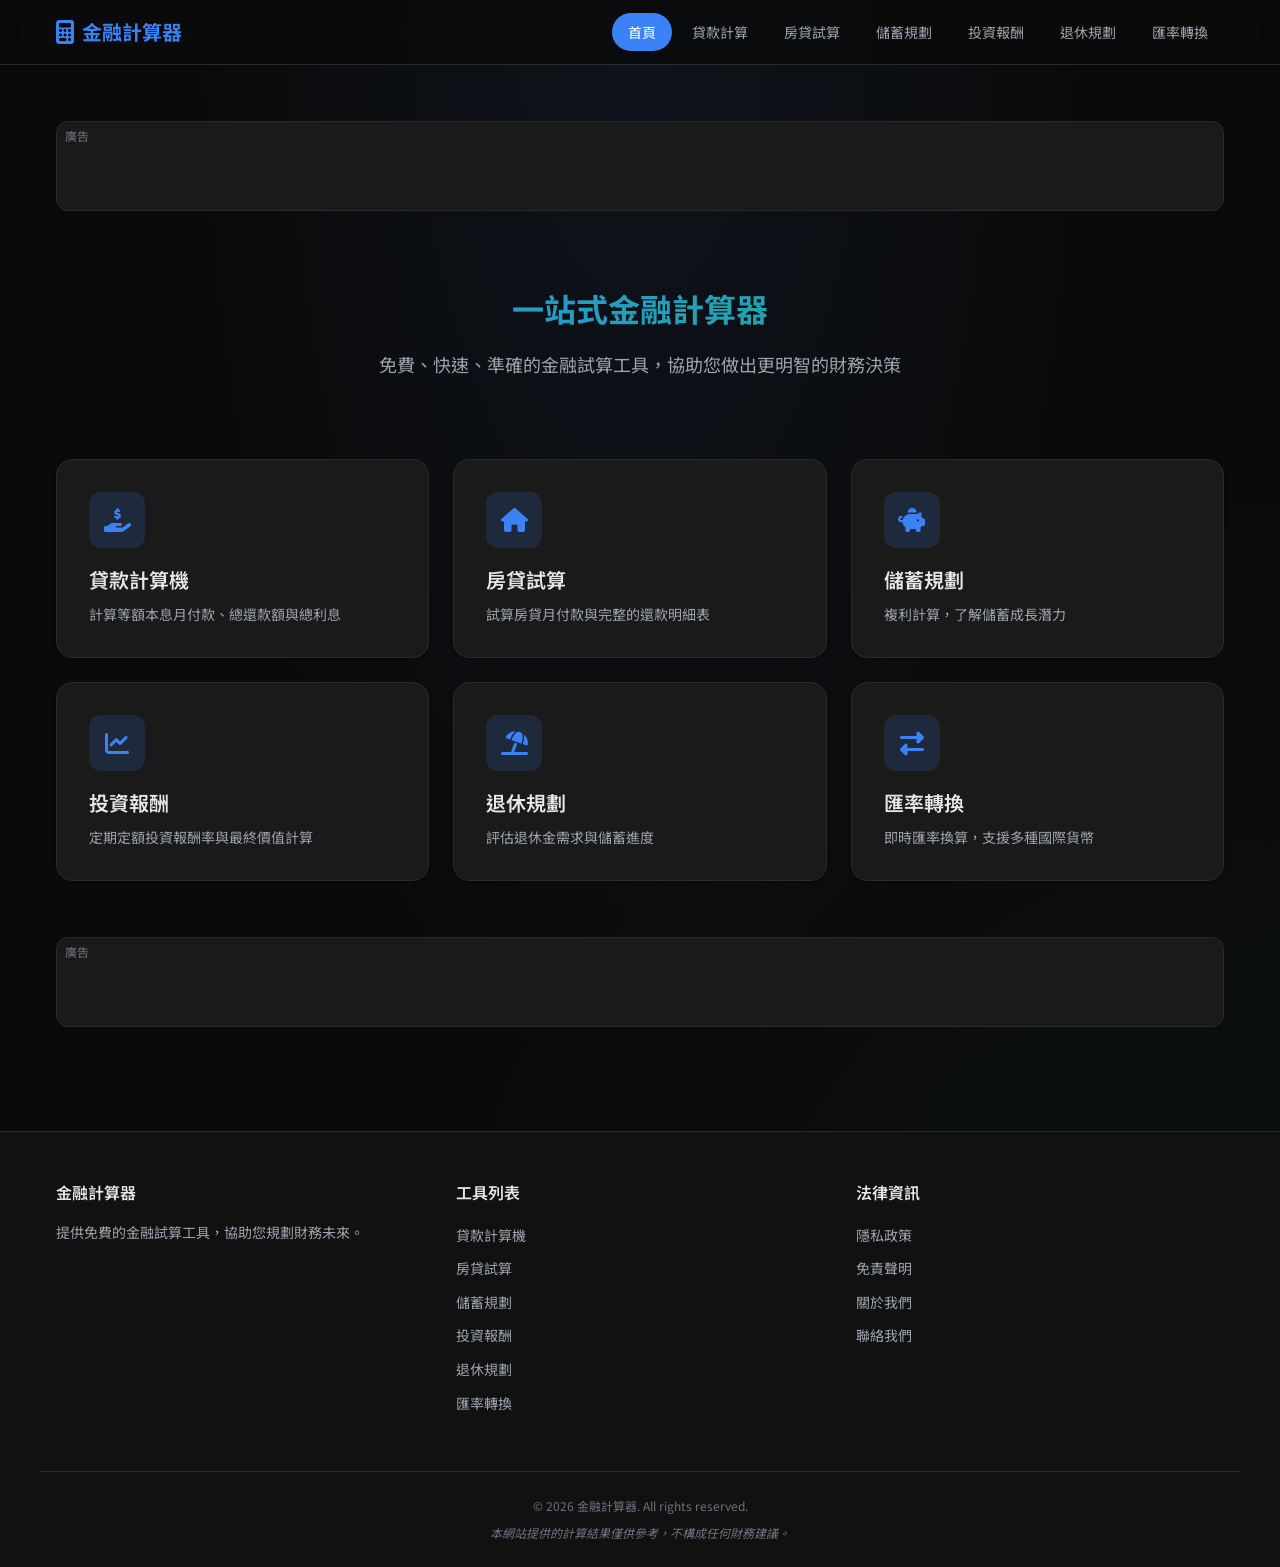
<file: index.html>
<!DOCTYPE html>
<html lang="zh-TW">
<head>
  <meta charset="UTF-8">
  <meta name="viewport" content="width=device-width, initial-scale=1.0">
  <meta name="description" content="一站式金融計算器 — 提供貸款計算、房貸試算、儲蓄規劃、投資報酬、退休規劃與匯率轉換等免費金融試算工具。">
  <meta name="keywords" content="金融計算器, 貸款計算, 房貸試算, 儲蓄計算, 投資報酬, 退休規劃, 匯率轉換">
  <meta property="og:title" content="金融計算器 — 一站式免費金融試算工具">
  <meta property="og:description" content="提供貸款計算、房貸試算、儲蓄規劃、投資報酬、退休規劃與匯率轉換等免費金融試算工具。">
  <meta property="og:type" content="website">
  <meta property="og:url" content="https://你的網域">
  <meta property="og:locale" content="zh_TW">
  <title>金融計算器 — 一站式免費金融試算工具</title>

  <link rel="preconnect" href="https://fonts.googleapis.com">
  <link rel="preconnect" href="https://fonts.gstatic.com" crossorigin>
  <script async src="https://pagead2.googlesyndication.com/pagead/js/adsbygoogle.js?client=ca-pub-1464276579658775" crossorigin="anonymous"></script>
  <link href="https://fonts.googleapis.com/css2?family=Noto+Sans+TC:wght@400;500;700&display=swap" rel="stylesheet">
  <link rel="stylesheet" href="https://cdnjs.cloudflare.com/ajax/libs/font-awesome/6.5.1/css/all.min.css">
  <link rel="stylesheet" href="/assets/css/style.css">
  <link rel="icon" href="/assets/images/favicon.ico" type="image/x-icon">
  <script type="application/ld+json">
  {
    "@context": "https://schema.org",
    "@graph": [
      {
        "@type": "WebSite",
        "name": "金融計算器",
        "url": "https://paliquant.com"
      },
      {
        "@type": "BreadcrumbList",
        "itemListElement": [
          { "@type": "ListItem", "position": 1, "name": "首頁", "item": "https://paliquant.com" }
        ]
      }
    ]
  }
  </script>
</head>
<body>
  <header class="header">
    <nav class="nav">
      <div class="nav__brand">
        <a href="/" class="nav__logo">
          <i class="fas fa-calculator"></i>
          <span>金融計算器</span>
        </a>
      </div>
      <button class="nav__toggle" aria-label="選單">
        <i class="fas fa-bars"></i>
      </button>
      <ul class="nav__menu">
        <li class="nav__item"><a href="/" class="nav__link nav__link--active">首頁</a></li>
        <li class="nav__item"><a href="/calculators/loan.html" class="nav__link">貸款計算</a></li>
        <li class="nav__item"><a href="/calculators/mortgage.html" class="nav__link">房貸試算</a></li>
        <li class="nav__item"><a href="/calculators/savings.html" class="nav__link">儲蓄規劃</a></li>
        <li class="nav__item"><a href="/calculators/investment.html" class="nav__link">投資報酬</a></li>
        <li class="nav__item"><a href="/calculators/retirement.html" class="nav__link">退休規劃</a></li>
        <li class="nav__item"><a href="/calculators/currency.html" class="nav__link">匯率轉換</a></li>
      </ul>
    </nav>
  </header>

  <main class="main">
    <div class="ad-container ad-top">
      <!-- AdSense 審核通過後在此放置廣告程式碼 -->
    </div>

    <section class="hero">
      <h1 class="hero__title">一站式金融計算器</h1>
      <p class="hero__subtitle">免費、快速、準確的金融試算工具，協助您做出更明智的財務決策</p>
    </section>

    <section class="calculator-grid">
      <a href="/calculators/loan.html" class="calculator-card">
        <div class="calculator-card__icon">
          <i class="fas fa-hand-holding-usd"></i>
        </div>
        <h2 class="calculator-card__title">貸款計算機</h2>
        <p class="calculator-card__desc">計算等額本息月付款、總還款額與總利息</p>
      </a>

      <a href="/calculators/mortgage.html" class="calculator-card">
        <div class="calculator-card__icon">
          <i class="fas fa-home"></i>
        </div>
        <h2 class="calculator-card__title">房貸試算</h2>
        <p class="calculator-card__desc">試算房貸月付款與完整的還款明細表</p>
      </a>

      <a href="/calculators/savings.html" class="calculator-card">
        <div class="calculator-card__icon">
          <i class="fas fa-piggy-bank"></i>
        </div>
        <h2 class="calculator-card__title">儲蓄規劃</h2>
        <p class="calculator-card__desc">複利計算，了解儲蓄成長潛力</p>
      </a>

      <a href="/calculators/investment.html" class="calculator-card">
        <div class="calculator-card__icon">
          <i class="fas fa-chart-line"></i>
        </div>
        <h2 class="calculator-card__title">投資報酬</h2>
        <p class="calculator-card__desc">定期定額投資報酬率與最終價值計算</p>
      </a>

      <a href="/calculators/retirement.html" class="calculator-card">
        <div class="calculator-card__icon">
          <i class="fas fa-umbrella-beach"></i>
        </div>
        <h2 class="calculator-card__title">退休規劃</h2>
        <p class="calculator-card__desc">評估退休金需求與儲蓄進度</p>
      </a>

      <a href="/calculators/currency.html" class="calculator-card">
        <div class="calculator-card__icon">
          <i class="fas fa-exchange-alt"></i>
        </div>
        <h2 class="calculator-card__title">匯率轉換</h2>
        <p class="calculator-card__desc">即時匯率換算，支援多種國際貨幣</p>
      </a>
    </section>

    <div class="ad-container ad-bottom">
      <!-- AdSense 審核通過後在此放置廣告程式碼 -->
    </div>
  </main>

  <footer class="footer">
    <div class="footer__content">
      <div class="footer__section">
        <h3 class="footer__heading">金融計算器</h3>
        <p class="footer__text">提供免費的金融試算工具，協助您規劃財務未來。</p>
      </div>
      <div class="footer__section">
        <h3 class="footer__heading">工具列表</h3>
        <ul class="footer__links">
          <li><a href="/calculators/loan.html">貸款計算機</a></li>
          <li><a href="/calculators/mortgage.html">房貸試算</a></li>
          <li><a href="/calculators/savings.html">儲蓄規劃</a></li>
          <li><a href="/calculators/investment.html">投資報酬</a></li>
          <li><a href="/calculators/retirement.html">退休規劃</a></li>
          <li><a href="/calculators/currency.html">匯率轉換</a></li>
        </ul>
      </div>
      <div class="footer__section">
        <h3 class="footer__heading">法律資訊</h3>
        <ul class="footer__links">
          <li><a href="/privacy.html">隱私政策</a></li>
          <li><a href="/disclaimer.html">免責聲明</a></li>
          <li><a href="/about.html">關於我們</a></li>
          <li><a href="/contact.html">聯絡我們</a></li>
        </ul>
      </div>
    </div>
    <div class="footer__bottom">
      <p>&copy; 2025 金融計算器. All rights reserved.</p>
      <p class="footer__disclaimer">本網站提供的計算結果僅供參考，不構成任何財務建議。</p>
    </div>
  </footer>

  <script src="/assets/js/utils.js"></script>
  <script src="/assets/js/main.js"></script>
</body>
</html>
</file>
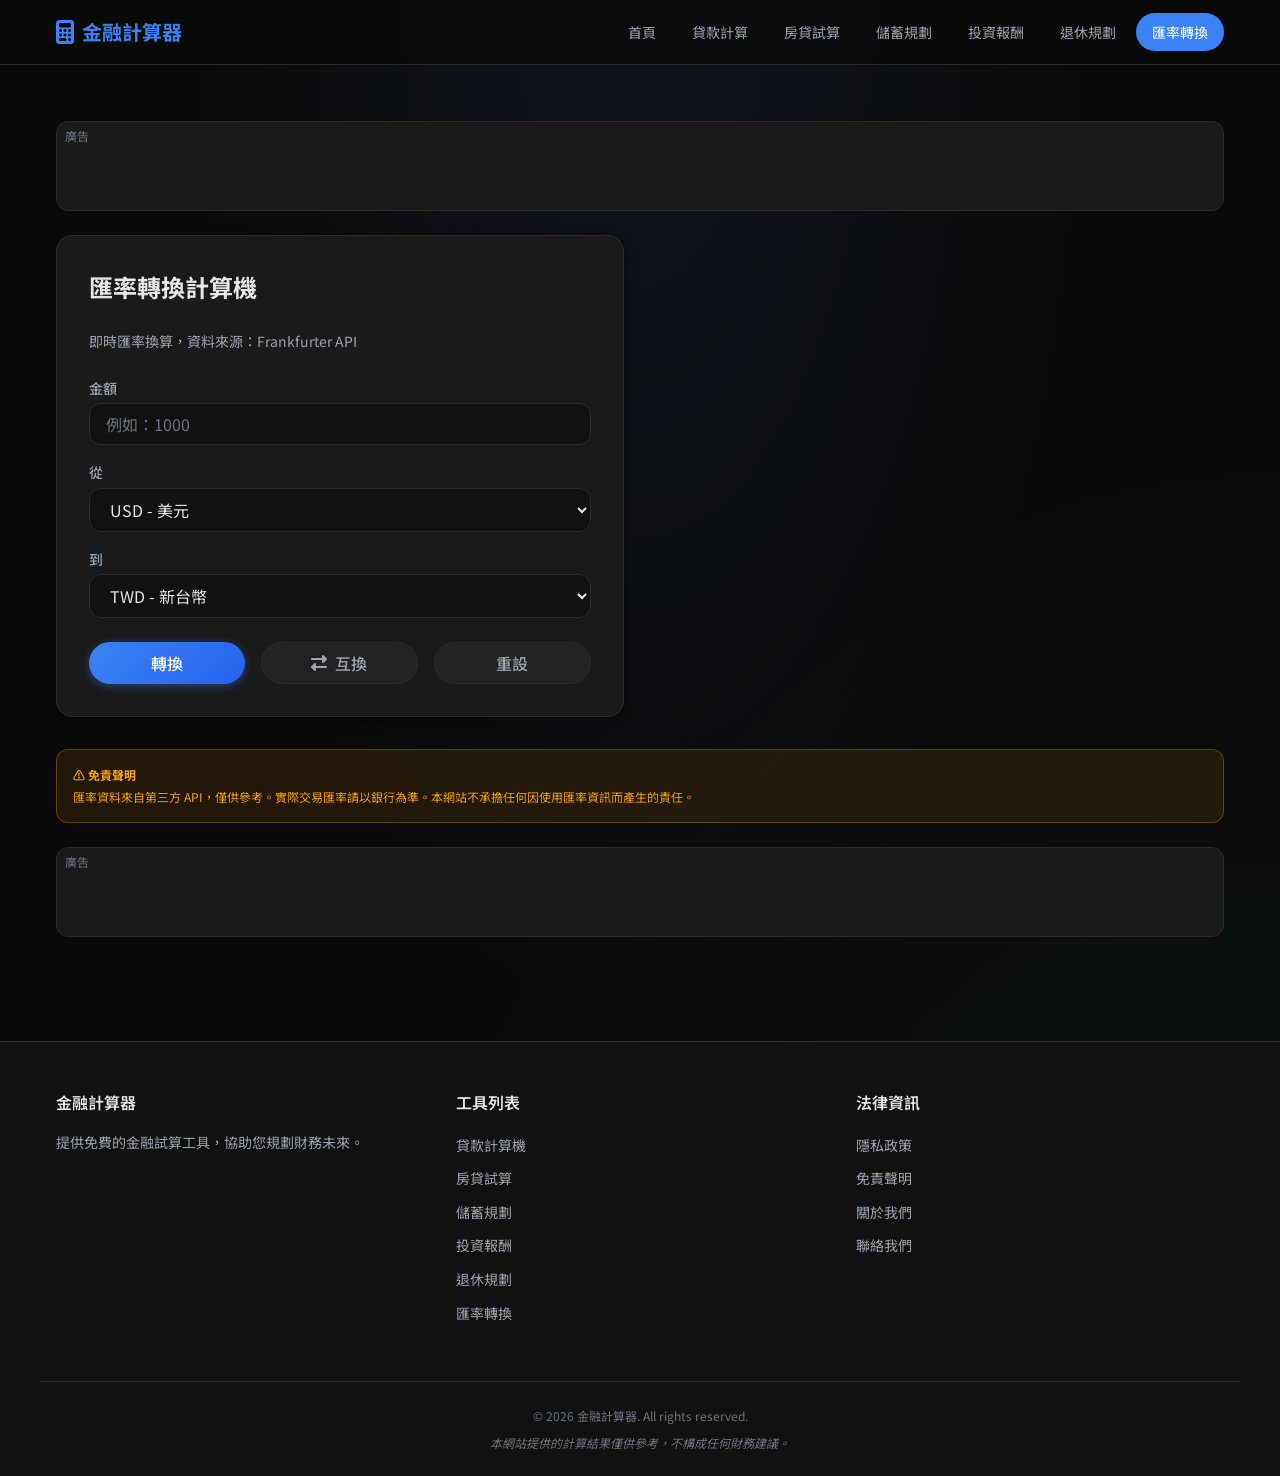
<file: calculators/currency.html>
<!DOCTYPE html>
<html lang="zh-TW">
<head>
  <meta charset="UTF-8">
  <meta name="viewport" content="width=device-width, initial-scale=1.0">
  <meta name="description" content="匯率轉換計算機 — 即時匯率換算，支援多種國際貨幣。免費線上匯率轉換工具。">
  <meta property="og:title" content="匯率轉換計算機 — 金融計算器">
  <meta property="og:description" content="即時匯率換算，支援多種國際貨幣。">
  <meta property="og:type" content="website">
  <title>匯率轉換 — 金融計算器</title>
  <link rel="preconnect" href="https://fonts.googleapis.com">
  <link rel="preconnect" href="https://fonts.gstatic.com" crossorigin>
  <script async src="https://pagead2.googlesyndication.com/pagead/js/adsbygoogle.js?client=ca-pub-1464276579658775" crossorigin="anonymous"></script>
  <link href="https://fonts.googleapis.com/css2?family=Noto+Sans+TC:wght@400;500;700&display=swap" rel="stylesheet">
  <link rel="stylesheet" href="https://cdnjs.cloudflare.com/ajax/libs/font-awesome/6.5.1/css/all.min.css">
  <link rel="stylesheet" href="/assets/css/style.css">
  <link rel="icon" href="/assets/images/favicon.ico" type="image/x-icon">
  <script type="application/ld+json">
  {
    "@context": "https://schema.org",
    "@type": "BreadcrumbList",
    "itemListElement": [
      { "@type": "ListItem", "position": 1, "name": "首頁", "item": "https://paliquant.com" },
      { "@type": "ListItem", "position": 2, "name": "匯率轉換", "item": "https://paliquant.com/calculators/currency.html" }
    ]
  }
  </script>
</head>
<body>
  <header class="header">
    <nav class="nav">
      <div class="nav__brand">
        <a href="/" class="nav__logo">
          <i class="fas fa-calculator"></i>
          <span>金融計算器</span>
        </a>
      </div>
      <button class="nav__toggle" aria-label="選單">
        <i class="fas fa-bars"></i>
      </button>
      <ul class="nav__menu">
        <li class="nav__item"><a href="/" class="nav__link">首頁</a></li>
        <li class="nav__item"><a href="/calculators/loan.html" class="nav__link">貸款計算</a></li>
        <li class="nav__item"><a href="/calculators/mortgage.html" class="nav__link">房貸試算</a></li>
        <li class="nav__item"><a href="/calculators/savings.html" class="nav__link">儲蓄規劃</a></li>
        <li class="nav__item"><a href="/calculators/investment.html" class="nav__link">投資報酬</a></li>
        <li class="nav__item"><a href="/calculators/retirement.html" class="nav__link">退休規劃</a></li>
        <li class="nav__item"><a href="/calculators/currency.html" class="nav__link nav__link--active">匯率轉換</a></li>
      </ul>
    </nav>
  </header>

  <main class="main">
    <div class="ad-container ad-top">
    </div>

    <section class="calculator-page">
      <div class="calculator-form">
        <h1 class="calculator-form__title">匯率轉換計算機</h1>
        <p style="font-size:var(--font-size-sm);color:var(--color-text-light);margin-bottom:var(--spacing-lg);">即時匯率換算，資料來源：Frankfurter API</p>

        <div class="form-group">
          <label for="currency-amount">金額</label>
          <input type="text" id="currency-amount" inputmode="decimal" placeholder="例如：1000" aria-label="金額">
          <div class="error-message"></div>
        </div>

        <div class="form-group">
          <label for="currency-from">從</label>
          <select id="currency-from" aria-label="來源貨幣">
            <option value="TWD">TWD - 新台幣</option>
            <option value="USD" selected>USD - 美元</option>
            <option value="EUR">EUR - 歐元</option>
            <option value="GBP">GBP - 英鎊</option>
            <option value="JPY">JPY - 日圓</option>
            <option value="KRW">KRW - 韓元</option>
            <option value="CNY">CNY - 人民幣</option>
            <option value="HKD">HKD - 港幣</option>
            <option value="SGD">SGD - 新加坡幣</option>
            <option value="AUD">AUD - 澳幣</option>
            <option value="CAD">CAD - 加拿大幣</option>
            <option value="CHF">CHF - 瑞士法郎</option>
            <option value="SEK">SEK - 瑞典克朗</option>
            <option value="NOK">NOK - 挪威克朗</option>
            <option value="NZD">NZD - 紐西蘭幣</option>
            <option value="THB">THB - 泰銖</option>
            <option value="VND">VND - 越南盾</option>
            <option value="PHP">PHP - 菲律賓披索</option>
            <option value="MYR">MYR - 馬來西亞令吉</option>
            <option value="INR">INR - 印度盧比</option>
          </select>
        </div>

        <div class="form-group">
          <label for="currency-to">到</label>
          <select id="currency-to" aria-label="目標貨幣">
            <option value="TWD" selected>TWD - 新台幣</option>
            <option value="USD">USD - 美元</option>
            <option value="EUR">EUR - 歐元</option>
            <option value="GBP">GBP - 英鎊</option>
            <option value="JPY">JPY - 日圓</option>
            <option value="KRW">KRW - 韓元</option>
            <option value="CNY">CNY - 人民幣</option>
            <option value="HKD">HKD - 港幣</option>
            <option value="SGD">SGD - 新加坡幣</option>
            <option value="AUD">AUD - 澳幣</option>
            <option value="CAD">CAD - 加拿大幣</option>
            <option value="CHF">CHF - 瑞士法郎</option>
            <option value="SEK">SEK - 瑞典克朗</option>
            <option value="NOK">NOK - 挪威克朗</option>
            <option value="NZD">NZD - 紐西蘭幣</option>
            <option value="THB">THB - 泰銖</option>
            <option value="VND">VND - 越南盾</option>
            <option value="PHP">PHP - 菲律賓披索</option>
            <option value="MYR">MYR - 馬來西亞令吉</option>
            <option value="INR">INR - 印度盧比</option>
          </select>
        </div>

        <div class="form-actions">
          <button type="button" class="btn btn--primary btn--block" id="currency-calculate">轉換</button>
          <button type="button" class="btn btn--secondary btn--block" id="currency-swap"><i class="fas fa-exchange-alt"></i> 互換</button>
          <button type="button" class="btn btn--secondary btn--block" id="currency-reset">重設</button>
        </div>
      </div>

      <div class="calculator-result" id="currency-result" style="display:none;">
        <h2 class="calculator-result__title">轉換結果</h2>

        <div class="result-grid">
          <div class="result-item result-item--full">
            <div class="result-item__label" id="currency-result-label">轉換結果</div>
            <div class="result-item__value" id="currency-result-value" style="font-size:var(--font-size-2xl);">—</div>
          </div>
          <div class="result-item">
            <div class="result-item__label">匯率</div>
            <div class="result-item__value" id="currency-rate">—</div>
          </div>
          <div class="result-item">
            <div class="result-item__label">更新時間</div>
            <div class="result-item__value" id="currency-date" style="font-size:var(--font-size-base);">—</div>
          </div>
        </div>
      </div>
    </section>

    <div class="disclaimer">
      <strong>⚠️ 免責聲明</strong>
      匯率資料來自第三方 API，僅供參考。實際交易匯率請以銀行為準。本網站不承擔任何因使用匯率資訊而產生的責任。
    </div>

    <div class="ad-container ad-bottom">
    </div>
  </main>

  <footer class="footer">
    <div class="footer__content">
      <div class="footer__section">
        <h3 class="footer__heading">金融計算器</h3>
        <p class="footer__text">提供免費的金融試算工具，協助您規劃財務未來。</p>
      </div>
      <div class="footer__section">
        <h3 class="footer__heading">工具列表</h3>
        <ul class="footer__links">
          <li><a href="/calculators/loan.html">貸款計算機</a></li>
          <li><a href="/calculators/mortgage.html">房貸試算</a></li>
          <li><a href="/calculators/savings.html">儲蓄規劃</a></li>
          <li><a href="/calculators/investment.html">投資報酬</a></li>
          <li><a href="/calculators/retirement.html">退休規劃</a></li>
          <li><a href="/calculators/currency.html">匯率轉換</a></li>
        </ul>
      </div>
      <div class="footer__section">
        <h3 class="footer__heading">法律資訊</h3>
        <ul class="footer__links">
          <li><a href="/privacy.html">隱私政策</a></li>
          <li><a href="/disclaimer.html">免責聲明</a></li>
          <li><a href="/about.html">關於我們</a></li>
          <li><a href="/contact.html">聯絡我們</a></li>
        </ul>
      </div>
    </div>
    <div class="footer__bottom">
      <p>&copy; 2025 金融計算器. All rights reserved.</p>
      <p class="footer__disclaimer">本網站提供的計算結果僅供參考，不構成任何財務建議。</p>
    </div>
  </footer>

  <script src="/assets/js/utils.js"></script>
  <script src="/assets/js/calculators/currency.js"></script>
  <script src="/assets/js/main.js"></script>
</body>
</html>
</file>
<file: assets/css/style.css>
:root {
  /* Dark Theme Colors */
  --color-primary: #3b82f6;
  --color-primary-dark: #2563eb;
  --color-primary-light: rgba(59, 130, 246, 0.15);
  --color-primary-glow: rgba(59, 130, 246, 0.4);
  --color-secondary: #10b981;
  --color-secondary-glow: rgba(16, 185, 129, 0.4);

  --color-text: #e5e7eb;
  --color-text-light: #9ca3af;
  --color-text-muted: #6b7280;

  --color-bg: #0a0a0a;
  --color-bg-soft: #111111;
  --color-surface: #1a1a1a;
  --color-surface-hover: #222222;
  --color-border: #2a2a2a;
  --color-border-light: #333333;

  --color-error: #ef4444;
  --color-error-bg: rgba(239, 68, 68, 0.1);
  --color-success: #10b981;
  --color-success-bg: rgba(16, 185, 129, 0.1);
  --color-warning: #f59e0b;
  --color-warning-bg: rgba(245, 158, 11, 0.1);

  /* Typography */
  --font-family: 'Noto Sans TC', -apple-system, BlinkMacSystemFont, 'Segoe UI', sans-serif;
  --font-size-xs: 0.75rem;
  --font-size-sm: 0.875rem;
  --font-size-base: 1rem;
  --font-size-lg: 1.125rem;
  --font-size-xl: 1.25rem;
  --font-size-2xl: 1.5rem;
  --font-size-3xl: 2rem;

  /* Spacing */
  --spacing-xs: 0.25rem;
  --spacing-sm: 0.5rem;
  --spacing-md: 1rem;
  --spacing-lg: 1.5rem;
  --spacing-xl: 2rem;
  --spacing-2xl: 3rem;

  /* Layout */
  --max-width: 1200px;
  --border-radius: 12px;
  --border-radius-lg: 16px;
  --border-radius-xl: 24px;
  --border-radius-pill: 100px;

  /* Shadow */
  --shadow-sm: 0 1px 2px rgba(0, 0, 0, 0.3);
  --shadow-md: 0 4px 12px rgba(0, 0, 0, 0.4);
  --shadow-lg: 0 8px 24px rgba(0, 0, 0, 0.5);
  --shadow-glow: 0 0 20px rgba(59, 130, 246, 0.15);
}

/* Reset */
*, *::before, *::after {
  box-sizing: border-box;
  margin: 0;
  padding: 0;
}

html {
  font-size: 16px;
  scroll-behavior: smooth;
}

body {
  font-family: var(--font-family);
  color: var(--color-text);
  background-color: var(--color-bg);
  background-image:
    radial-gradient(ellipse at top, rgba(59, 130, 246, 0.08) 0%, transparent 50%),
    radial-gradient(ellipse at bottom right, rgba(16, 185, 129, 0.05) 0%, transparent 50%);
  line-height: 1.6;
  min-height: 100vh;
  display: flex;
  flex-direction: column;
}

a {
  color: var(--color-primary);
  text-decoration: none;
  transition: color 0.2s;
}

a:hover {
  color: var(--color-primary-dark);
  text-decoration: none;
}

img {
  max-width: 100%;
  height: auto;
}

/* Header & Navigation */
.header {
  background: rgba(10, 10, 10, 0.8);
  backdrop-filter: blur(12px);
  -webkit-backdrop-filter: blur(12px);
  border-bottom: 1px solid var(--color-border);
  position: sticky;
  top: 0;
  z-index: 100;
}

.nav {
  max-width: var(--max-width);
  margin: 0 auto;
  padding: 0 var(--spacing-md);
  display: flex;
  align-items: center;
  height: 64px;
  position: relative;
}

.nav__brand {
  flex-shrink: 0;
}

.nav__logo {
  display: flex;
  align-items: center;
  gap: var(--spacing-sm);
  font-size: var(--font-size-xl);
  font-weight: 700;
  color: var(--color-primary);
  text-decoration: none;
}

.nav__logo i {
  font-size: 1.5rem;
}

.nav__toggle {
  display: none;
  background: none;
  border: none;
  font-size: 1.5rem;
  color: var(--color-text);
  cursor: pointer;
  margin-left: auto;
  padding: var(--spacing-xs);
}

.nav__menu {
  display: flex;
  list-style: none;
  margin-left: auto;
  gap: var(--spacing-xs);
}

.nav__link {
  display: block;
  padding: var(--spacing-sm) var(--spacing-md);
  color: var(--color-text-light);
  font-size: var(--font-size-sm);
  border-radius: var(--border-radius-pill);
  transition: all 0.2s;
  text-decoration: none;
}

.nav__link:hover {
  background-color: var(--color-primary-light);
  color: var(--color-primary);
  text-decoration: none;
}

.nav__link--active {
  background-color: var(--color-primary);
  color: white;
}

.nav__link--active:hover {
  background-color: var(--color-primary-dark);
  color: white;
}

/* Main Content */
.main {
  flex: 1;
  max-width: var(--max-width);
  margin: 0 auto;
  padding: var(--spacing-xl) var(--spacing-md);
  width: 100%;
}

/* Hero Section */
.hero {
  text-align: center;
  padding: var(--spacing-2xl) 0;
}

.hero__title {
  font-size: var(--font-size-3xl);
  font-weight: 700;
  color: var(--color-text);
  margin-bottom: var(--spacing-md);
  background: linear-gradient(135deg, var(--color-primary), var(--color-secondary));
  -webkit-background-clip: text;
  -webkit-text-fill-color: transparent;
  background-clip: text;
}

.hero__subtitle {
  font-size: var(--font-size-lg);
  color: var(--color-text-light);
  max-width: 600px;
  margin: 0 auto;
}

/* Calculator Grid */
.calculator-grid {
  display: grid;
  grid-template-columns: repeat(auto-fill, minmax(300px, 1fr));
  gap: var(--spacing-lg);
  padding: var(--spacing-xl) 0;
}

.calculator-card {
  display: block;
  padding: var(--spacing-xl);
  background: var(--color-surface);
  border: 1px solid var(--color-border);
  border-radius: var(--border-radius-lg);
  box-shadow: var(--shadow-sm);
  transition: all 0.3s ease;
  text-decoration: none;
  color: var(--color-text);
  position: relative;
  overflow: hidden;
}

.calculator-card::before {
  content: '';
  position: absolute;
  top: 0;
  left: 0;
  right: 0;
  height: 2px;
  background: linear-gradient(90deg, var(--color-primary), var(--color-secondary));
  opacity: 0;
  transition: opacity 0.3s;
}

.calculator-card:hover {
  transform: translateY(-4px);
  box-shadow: var(--shadow-lg), var(--shadow-glow);
  border-color: var(--color-border-light);
  text-decoration: none;
}

.calculator-card:hover::before {
  opacity: 1;
}

.calculator-card__icon {
  width: 56px;
  height: 56px;
  background: var(--color-primary-light);
  border-radius: var(--border-radius);
  display: flex;
  align-items: center;
  justify-content: center;
  margin-bottom: var(--spacing-md);
  transition: all 0.3s;
}

.calculator-card:hover .calculator-card__icon {
  background: var(--color-primary);
  box-shadow: 0 0 20px var(--color-primary-glow);
}

.calculator-card__icon i {
  font-size: 1.5rem;
  color: var(--color-primary);
  transition: color 0.3s;
}

.calculator-card:hover .calculator-card__icon i {
  color: white;
}

.calculator-card__title {
  font-size: var(--font-size-xl);
  font-weight: 600;
  margin-bottom: var(--spacing-sm);
  color: var(--color-text);
}

.calculator-card__desc {
  font-size: var(--font-size-sm);
  color: var(--color-text-light);
  line-height: 1.5;
}

/* Calculator Page - Calculator Layout */
.calculator-page {
  display: grid;
  grid-template-columns: 1fr 1fr;
  gap: var(--spacing-xl);
}

.calculator-form {
  background: var(--color-surface);
  border: 1px solid var(--color-border);
  border-radius: var(--border-radius-lg);
  padding: var(--spacing-xl);
  box-shadow: var(--shadow-md);
}

.calculator-form__title {
  font-size: var(--font-size-2xl);
  font-weight: 700;
  margin-bottom: var(--spacing-lg);
  color: var(--color-text);
}

.form-group {
  margin-bottom: var(--spacing-md);
}

.form-group label {
  display: block;
  font-size: var(--font-size-sm);
  font-weight: 500;
  margin-bottom: var(--spacing-xs);
  color: var(--color-text-light);
}

.form-group input,
.form-group select {
  width: 100%;
  padding: var(--spacing-sm) var(--spacing-md);
  font-size: var(--font-size-base);
  font-family: var(--font-family);
  border: 1px solid var(--color-border);
  border-radius: var(--border-radius);
  transition: all 0.2s;
  background-color: var(--color-bg-soft);
  color: var(--color-text);
}

.form-group input::placeholder {
  color: var(--color-text-muted);
}

.form-group input:focus,
.form-group select:focus {
  outline: none;
  border-color: var(--color-primary);
  box-shadow: 0 0 0 3px var(--color-primary-light);
  background-color: var(--color-surface);
}

.form-group .error-message {
  color: var(--color-error);
  font-size: var(--font-size-xs);
  margin-top: var(--spacing-xs);
  display: none;
}

.form-group.has-error input,
.form-group.has-error select {
  border-color: var(--color-error);
  background-color: var(--color-error-bg);
}

.form-group.has-error .error-message {
  display: block;
}

.btn {
  display: inline-flex;
  align-items: center;
  justify-content: center;
  gap: var(--spacing-sm);
  padding: var(--spacing-sm) var(--spacing-xl);
  font-size: var(--font-size-base);
  font-family: var(--font-family);
  font-weight: 500;
  border: none;
  border-radius: var(--border-radius-pill);
  cursor: pointer;
  transition: all 0.2s;
}

.btn:active {
  transform: scale(0.98);
}

.btn--primary {
  background: linear-gradient(135deg, var(--color-primary), var(--color-primary-dark));
  color: white;
  box-shadow: 0 2px 8px var(--color-primary-glow);
}

.btn--primary:hover {
  box-shadow: 0 4px 16px var(--color-primary-glow);
  transform: translateY(-1px);
}

.btn--primary:disabled {
  opacity: 0.6;
  cursor: not-allowed;
  transform: none;
  box-shadow: none;
}

.btn--secondary {
  background-color: var(--color-surface-hover);
  color: var(--color-text-light);
  border: 1px solid var(--color-border);
}

.btn--secondary:hover {
  background-color: var(--color-border);
  color: var(--color-text);
}

.btn--block {
  width: 100%;
}

.form-actions {
  display: flex;
  gap: var(--spacing-md);
  margin-top: var(--spacing-lg);
}

.calculator-result {
  background: var(--color-surface);
  border: 1px solid var(--color-border);
  border-radius: var(--border-radius-lg);
  padding: var(--spacing-xl);
  box-shadow: var(--shadow-md);
}

.calculator-result__title {
  font-size: var(--font-size-2xl);
  font-weight: 700;
  margin-bottom: var(--spacing-lg);
  color: var(--color-text);
}

.result-grid {
  display: grid;
  grid-template-columns: 1fr 1fr;
  gap: var(--spacing-md);
}

.result-item {
  padding: var(--spacing-md);
  background: var(--color-bg-soft);
  border: 1px solid var(--color-border);
  border-radius: var(--border-radius);
  transition: all 0.2s;
}

.result-item:hover {
  border-color: var(--color-border-light);
  background: var(--color-surface-hover);
}

.result-item__label {
  font-size: var(--font-size-sm);
  color: var(--color-text-light);
  margin-bottom: var(--spacing-xs);
}

.result-item__value {
  font-size: var(--font-size-xl);
  font-weight: 700;
  color: var(--color-primary);
}

.result-item--full {
  grid-column: 1 / -1;
}

.chart-container {
  margin-top: var(--spacing-xl);
  position: relative;
  height: 300px;
  padding: var(--spacing-md);
  background: var(--color-bg-soft);
  border: 1px solid var(--color-border);
  border-radius: var(--border-radius);
}

.amortization-table {
  margin-top: var(--spacing-xl);
  width: 100%;
  border-collapse: collapse;
  font-size: var(--font-size-sm);
}

.amortization-table th,
.amortization-table td {
  padding: var(--spacing-sm) var(--spacing-md);
  text-align: right;
  border-bottom: 1px solid var(--color-border);
}

.amortization-table th {
  background-color: var(--color-bg-soft);
  font-weight: 600;
  text-align: right;
  position: sticky;
  top: 0;
  color: var(--color-text-light);
}

.amortization-table th:first-child,
.amortization-table td:first-child {
  text-align: left;
}

.amortization-table tbody tr:hover {
  background-color: var(--color-surface-hover);
}

.amortization-wrapper {
  max-height: 400px;
  overflow-y: auto;
  border: 1px solid var(--color-border);
  border-radius: var(--border-radius);
}

.amortization-wrapper::-webkit-scrollbar {
  width: 8px;
}

.amortization-wrapper::-webkit-scrollbar-track {
  background: var(--color-bg-soft);
}

.amortization-wrapper::-webkit-scrollbar-thumb {
  background: var(--color-border-light);
  border-radius: 4px;
}

.amortization-wrapper::-webkit-scrollbar-thumb:hover {
  background: var(--color-text-muted);
}

.disclaimer {
  margin-top: var(--spacing-xl);
  padding: var(--spacing-md);
  background-color: var(--color-warning-bg);
  border: 1px solid rgba(245, 158, 11, 0.3);
  border-radius: var(--border-radius);
  font-size: var(--font-size-xs);
  color: var(--color-warning);
  line-height: 1.5;
}

.disclaimer strong {
  display: block;
  margin-bottom: var(--spacing-xs);
}

/* Ad Container */
.ad-container {
  margin: var(--spacing-lg) 0;
  padding: var(--spacing-md);
  background-color: var(--color-surface);
  border: 1px solid var(--color-border);
  border-radius: var(--border-radius);
  text-align: center;
  min-height: 90px;
  display: flex;
  align-items: center;
  justify-content: center;
  position: relative;
}

.ad-container::before {
  content: "廣告";
  position: absolute;
  top: var(--spacing-xs);
  left: var(--spacing-sm);
  font-size: var(--font-size-xs);
  color: var(--color-text-muted);
}

/* Footer */
.footer {
  background-color: var(--color-bg-soft);
  border-top: 1px solid var(--color-border);
  margin-top: var(--spacing-2xl);
}

.footer__content {
  max-width: var(--max-width);
  margin: 0 auto;
  padding: var(--spacing-2xl) var(--spacing-md);
  display: grid;
  grid-template-columns: repeat(auto-fit, minmax(200px, 1fr));
  gap: var(--spacing-xl);
}

.footer__heading {
  font-size: var(--font-size-base);
  font-weight: 600;
  margin-bottom: var(--spacing-md);
  color: var(--color-text);
}

.footer__text {
  font-size: var(--font-size-sm);
  color: var(--color-text-light);
  line-height: 1.5;
}

.footer__links {
  list-style: none;
}

.footer__links li {
  margin-bottom: var(--spacing-sm);
}

.footer__links a {
  font-size: var(--font-size-sm);
  color: var(--color-text-light);
}

.footer__links a:hover {
  color: var(--color-primary);
}

.footer__bottom {
  max-width: var(--max-width);
  margin: 0 auto;
  padding: var(--spacing-lg) var(--spacing-md);
  border-top: 1px solid var(--color-border);
  text-align: center;
  font-size: var(--font-size-xs);
  color: var(--color-text-muted);
}

.footer__disclaimer {
  margin-top: var(--spacing-sm);
  font-style: italic;
}

/* Responsive */
@media (max-width: 768px) {
  .nav__toggle {
    display: block;
  }

  .nav__menu {
    display: none;
    position: absolute;
    top: 64px;
    left: 0;
    right: 0;
    background-color: var(--color-bg-soft);
    border-bottom: 1px solid var(--color-border);
    flex-direction: column;
    padding: var(--spacing-sm);
    box-shadow: var(--shadow-md);
  }

  .nav__menu.nav__menu--open {
    display: flex;
  }

  .hero__title {
    font-size: var(--font-size-2xl);
  }

  .hero__subtitle {
    font-size: var(--font-size-base);
  }

  .calculator-grid {
    grid-template-columns: 1fr;
  }

  .calculator-page {
    grid-template-columns: 1fr;
  }

  .result-grid {
    grid-template-columns: 1fr;
  }

  .form-actions {
    flex-direction: column;
  }

  .footer__content {
    grid-template-columns: 1fr;
  }
}
</file>
